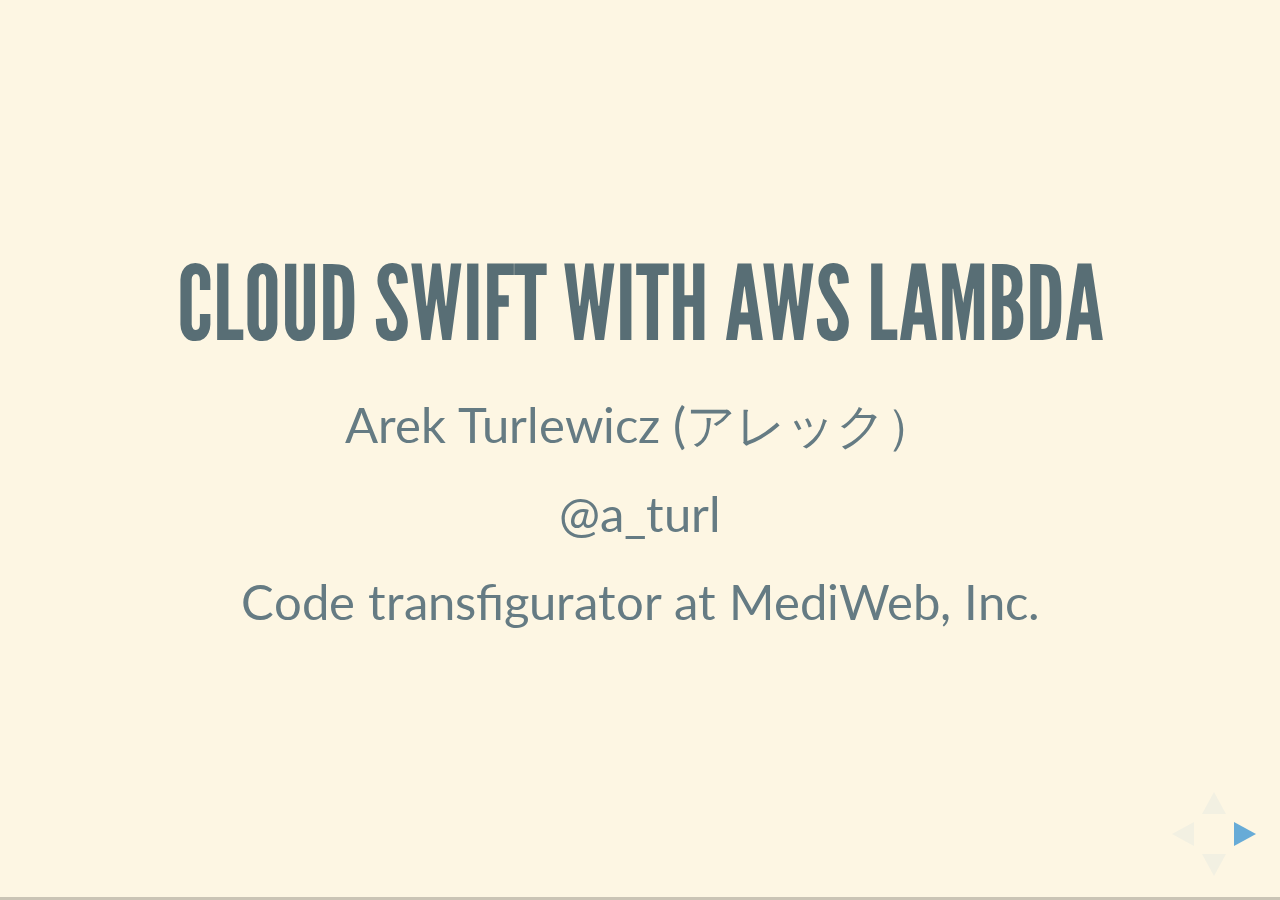
<file: slides/index.html>
<!doctype html>
<html>
	<head>
		<meta charset="utf-8">
		<meta name="viewport" content="width=device-width, initial-scale=1.0, maximum-scale=1.0, user-scalable=no">

		<title>reveal.js</title>

		<link rel="stylesheet" href="css/reveal.css">
		<link rel="stylesheet" href="css/theme/solarized.css">

		<!-- Theme used for syntax highlighting of code -->
		<link rel="stylesheet" href="lib/css/solarized-dark.css">

		<!-- Printing and PDF exports -->
		<script>
			var link = document.createElement( 'link' );
			link.rel = 'stylesheet';
			link.type = 'text/css';
			link.href = window.location.search.match( /print-pdf/gi ) ? 'css/print/pdf.css' : 'css/print/paper.css';
			document.getElementsByTagName( 'head' )[0].appendChild( link );
		</script>
	</head>
	<body>
		<div class="reveal">
      <div class="slides">
        <section data-markdown="slides/cloud-swift-with-aws.md"
        data-separator="^\n---\n"
        data-separator-vertical="^\n--\n"
        data-separator-notes="^Note:">
      </section>
      </slides>
		</div>

		<script src="lib/js/head.min.js"></script>
		<script src="js/reveal.js"></script>
    <script>
			// More info https://github.com/hakimel/reveal.js#configuration
			Reveal.initialize({
				history: true,
        viewDistance: 2,

				// More info https://github.com/hakimel/reveal.js#dependencies
				dependencies: [
					{ src: 'plugin/markdown/marked.js' },
					{ src: 'plugin/markdown/markdown.js' },
					{ src: 'plugin/notes/notes.js', async: true },
					{ src: 'plugin/highlight/highlight.js', async: true, callback: function() { hljs.initHighlightingOnLoad(); } }
				]
			});
		</script>
	</body>
</html>
</file>
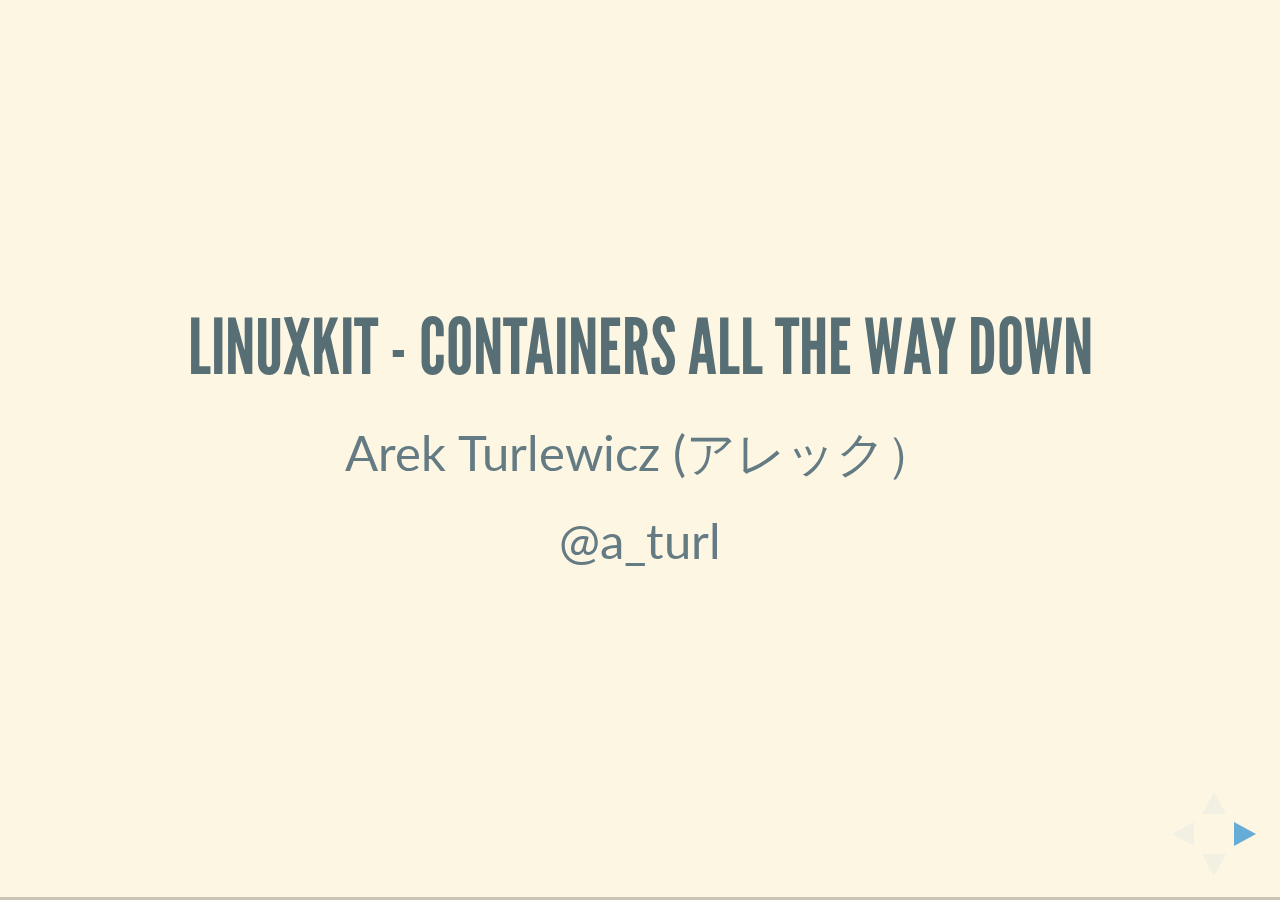
<file: slides/linuxkit.html>
<!doctype html>
<html>
	<head>
		<meta charset="utf-8">
		<meta name="viewport" content="width=device-width, initial-scale=1.0, maximum-scale=1.0, user-scalable=no">

		<title>reveal.js</title>

		<link rel="stylesheet" href="css/reveal.css">
		<link rel="stylesheet" href="css/theme/solarized.css">

		<!-- Theme used for syntax highlighting of code -->
		<link rel="stylesheet" href="lib/css/solarized-dark.css">

		<!-- Printing and PDF exports -->
		<script>
			var link = document.createElement( 'link' );
			link.rel = 'stylesheet';
			link.type = 'text/css';
			link.href = window.location.search.match( /print-pdf/gi ) ? 'css/print/pdf.css' : 'css/print/paper.css';
			document.getElementsByTagName( 'head' )[0].appendChild( link );
		</script>
	</head>
	<body>
		<div class="reveal">
      <div class="slides">
        <section data-markdown="linuxkit/main.md"
        data-separator="^\n---\n"
        data-separator-vertical="^\n--\n"
        data-separator-notes="^Note:">
      </section>
      </slides>
		</div>

		<script src="lib/js/head.min.js"></script>
		<script src="js/reveal.js"></script>
    <script>
			// More info https://github.com/hakimel/reveal.js#configuration
			Reveal.initialize({
				history: true,
        viewDistance: 2,

				// More info https://github.com/hakimel/reveal.js#dependencies
				dependencies: [
					{ src: 'plugin/markdown/marked.js' },
					{ src: 'plugin/markdown/markdown.js' },
					{ src: 'plugin/notes/notes.js', async: true },
					{ src: 'plugin/highlight/highlight.js', async: true, callback: function() { hljs.initHighlightingOnLoad(); } }
				]
			});
		</script>
	</body>
</html>
</file>
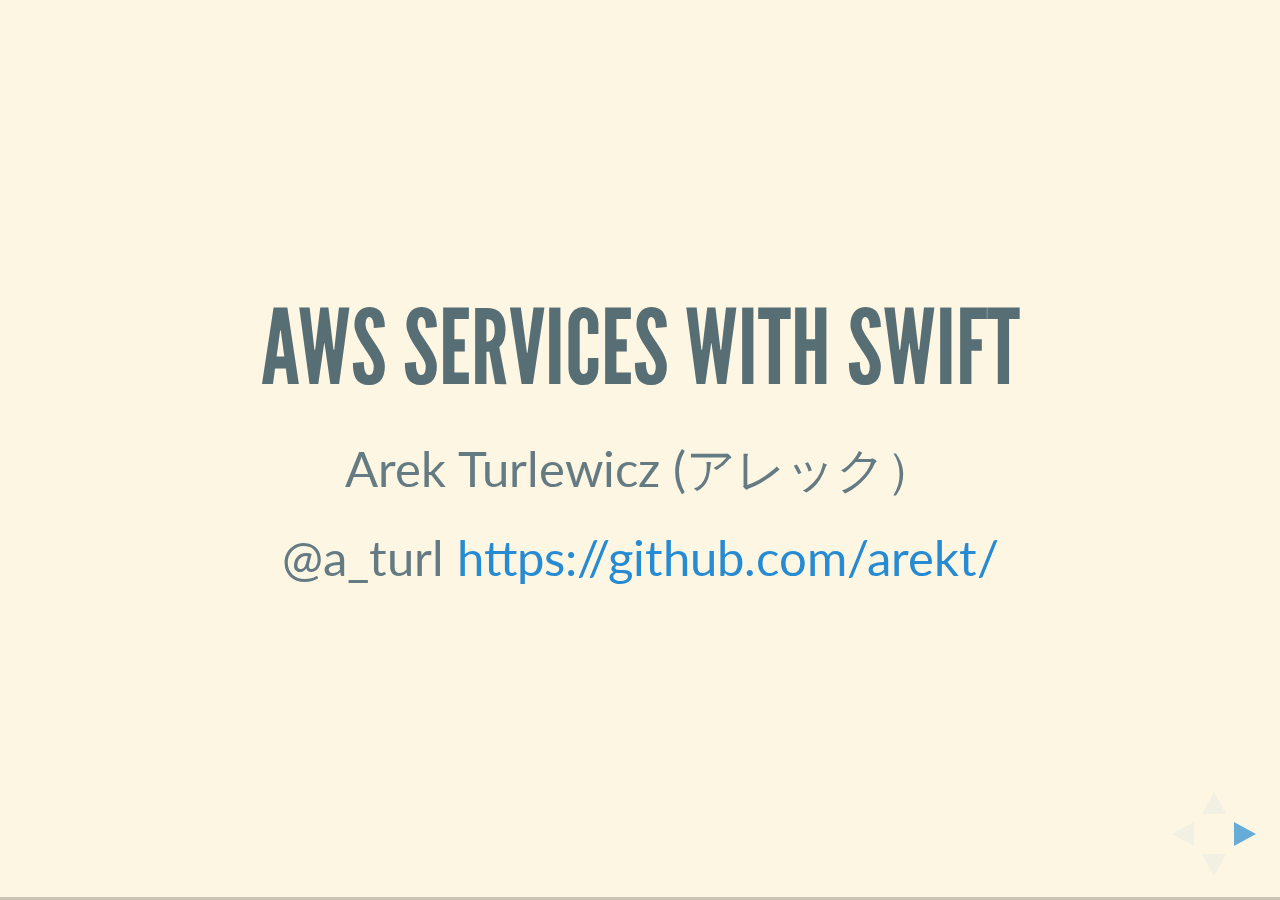
<file: slides/swift-with-aws-services.html>
<!doctype html>
<html>
	<head>
		<meta charset="utf-8">
		<meta name="viewport" content="width=device-width, initial-scale=1.0, maximum-scale=1.0, user-scalable=no">

		<title>reveal.js</title>

		<link rel="stylesheet" href="css/reveal.css">
		<link rel="stylesheet" href="css/theme/solarized.css">

		<!-- Theme used for syntax highlighting of code -->
		<link rel="stylesheet" href="lib/css/solarized-dark.css">

		<!-- Printing and PDF exports -->
		<script>
			var link = document.createElement( 'link' );
			link.rel = 'stylesheet';
			link.type = 'text/css';
			link.href = window.location.search.match( /print-pdf/gi ) ? 'css/print/pdf.css' : 'css/print/paper.css';
			document.getElementsByTagName( 'head' )[0].appendChild( link );
		</script>
	</head>
	<body>
		<div class="reveal">
      <div class="slides">
        <section data-markdown="slides/aws-services-with-swift.md"
        data-separator="^\n---\n"
        data-separator-vertical="^\n--\n"
        data-separator-notes="^Note:">
      </section>
      </slides>
		</div>

		<script src="lib/js/head.min.js"></script>
		<script src="js/reveal.js"></script>
    <script>
			// More info https://github.com/hakimel/reveal.js#configuration
			Reveal.initialize({
				history: true,
        viewDistance: 2,

				// More info https://github.com/hakimel/reveal.js#dependencies
				dependencies: [
					{ src: 'plugin/markdown/marked.js' },
					{ src: 'plugin/markdown/markdown.js' },
					{ src: 'plugin/notes/notes.js', async: true },
					{ src: 'plugin/highlight/highlight.js', async: true, callback: function() { hljs.initHighlightingOnLoad(); } }
				]
			});
		</script>
	</body>
</html>
</file>
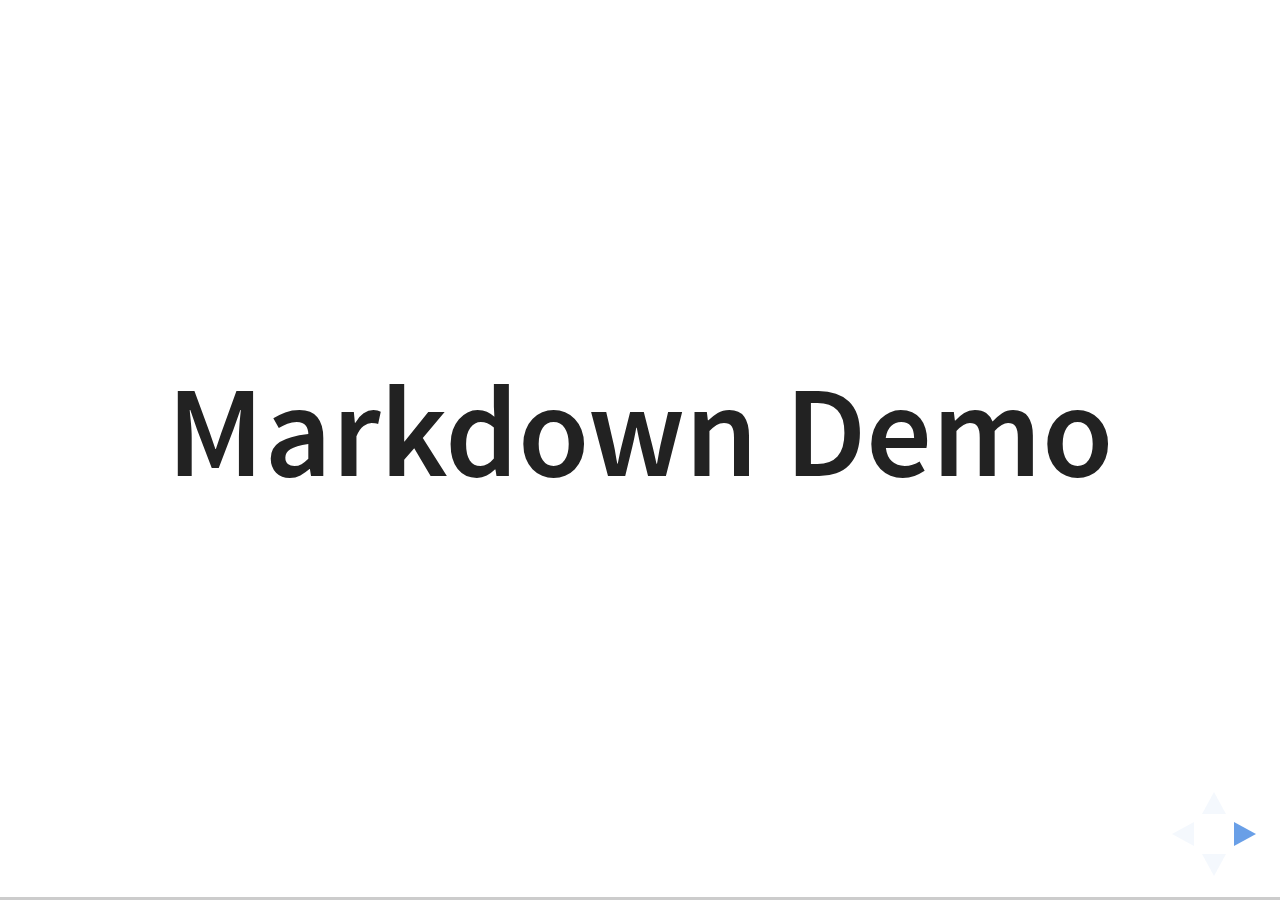
<file: slides/plugin/markdown/example.html>
<!doctype html>
<html lang="en">

	<head>
		<meta charset="utf-8">

		<title>reveal.js - Markdown Demo</title>

		<link rel="stylesheet" href="../../css/reveal.css">
		<link rel="stylesheet" href="../../css/theme/white.css" id="theme">
    <link rel="stylesheet" href="../../lib/css/zenburn.css">
	</head>

	<body>

		<div class="reveal">

			<div class="slides">

                <!-- Use external markdown resource, separate slides by three newlines; vertical slides by two newlines -->
                <section data-markdown="example.md" data-separator="^\n\n\n" data-separator-vertical="^\n\n"></section>

                <!-- Slides are separated by three dashes (quick 'n dirty regular expression) -->
                <section data-markdown data-separator="---">
                    <script type="text/template">
                        ## Demo 1
                        Slide 1
                        ---
                        ## Demo 1
                        Slide 2
                        ---
                        ## Demo 1
                        Slide 3
                    </script>
                </section>

                <!-- Slides are separated by newline + three dashes + newline, vertical slides identical but two dashes -->
                <section data-markdown data-separator="^\n---\n$" data-separator-vertical="^\n--\n$">
                    <script type="text/template">
                        ## Demo 2
                        Slide 1.1

                        --

                        ## Demo 2
                        Slide 1.2

                        ---

                        ## Demo 2
                        Slide 2
                    </script>
                </section>

                <!-- No "extra" slides, since there are no separators defined (so they'll become horizontal rulers) -->
                <section data-markdown>
                    <script type="text/template">
                        A

                        ---

                        B

                        ---

                        C
                    </script>
                </section>

                <!-- Slide attributes -->
                <section data-markdown>
                    <script type="text/template">
                        <!-- .slide: data-background="#000000" -->
                        ## Slide attributes
                    </script>
                </section>

                <!-- Element attributes -->
                <section data-markdown>
                    <script type="text/template">
                        ## Element attributes
                        - Item 1 <!-- .element: class="fragment" data-fragment-index="2" -->
                        - Item 2 <!-- .element: class="fragment" data-fragment-index="1" -->
                    </script>
                </section>

                <!-- Code -->
                <section data-markdown>
                    <script type="text/template">
                        ```php
                        public function foo()
                        {
                            $foo = array(
                                'bar' => 'bar'
                            )
                        }
                        ```
                    </script>
                </section>

            </div>
		</div>

		<script src="../../lib/js/head.min.js"></script>
		<script src="../../js/reveal.js"></script>

		<script>

			Reveal.initialize({
				controls: true,
				progress: true,
				history: true,
				center: true,

				// Optional libraries used to extend on reveal.js
				dependencies: [
					{ src: '../../lib/js/classList.js', condition: function() { return !document.body.classList; } },
					{ src: 'marked.js', condition: function() { return !!document.querySelector( '[data-markdown]' ); } },
                    { src: 'markdown.js', condition: function() { return !!document.querySelector( '[data-markdown]' ); } },
                    { src: '../highlight/highlight.js', async: true, callback: function() { hljs.initHighlightingOnLoad(); } },
					{ src: '../notes/notes.js' }
				]
			});

		</script>

	</body>
</html>
</file>
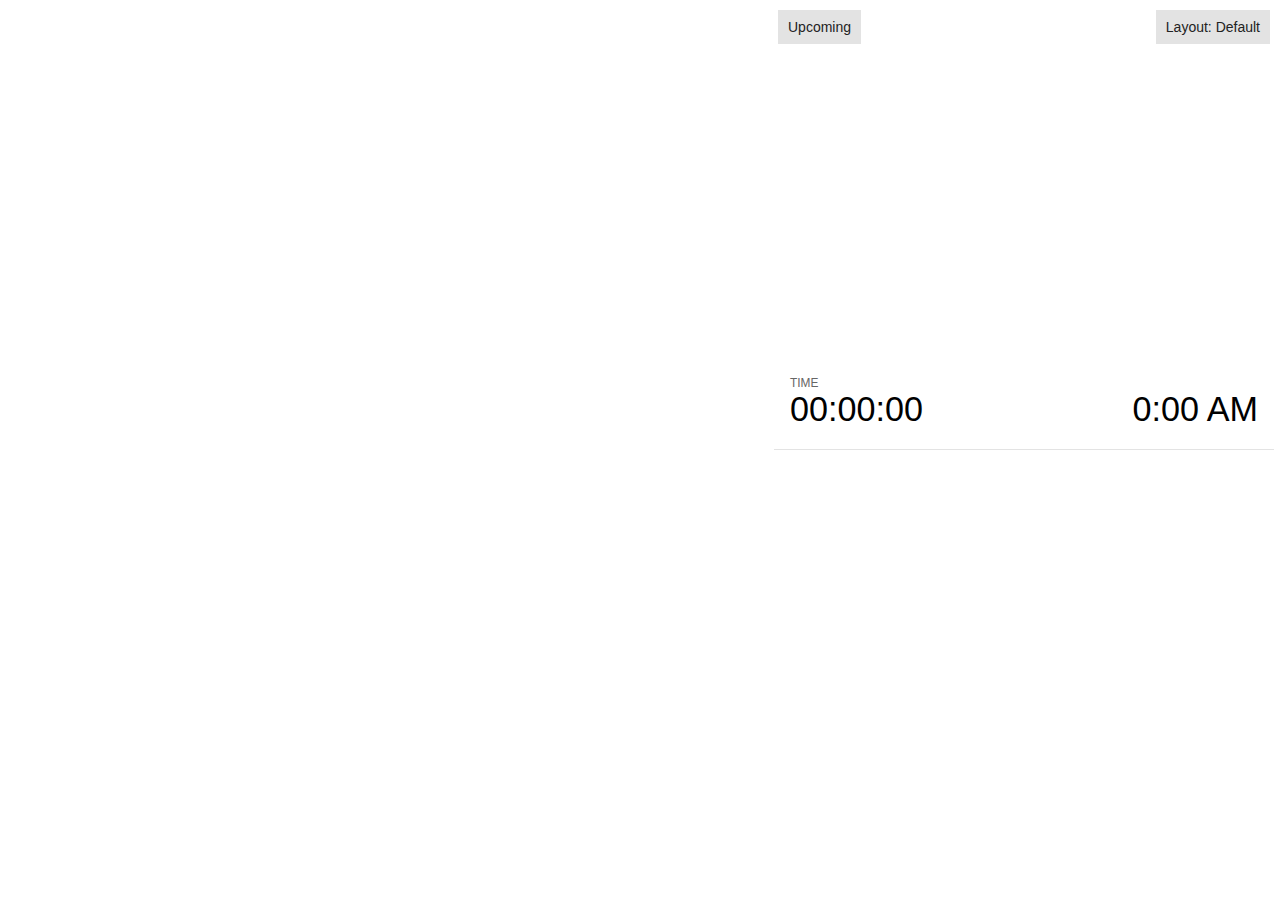
<file: slides/plugin/notes/notes.html>
<!doctype html>
<html lang="en">
	<head>
		<meta charset="utf-8">

		<title>reveal.js - Slide Notes</title>

		<style>
			body {
				font-family: Helvetica;
				font-size: 18px;
			}

			#current-slide,
			#upcoming-slide,
			#speaker-controls {
				padding: 6px;
				box-sizing: border-box;
				-moz-box-sizing: border-box;
			}

			#current-slide iframe,
			#upcoming-slide iframe {
				width: 100%;
				height: 100%;
				border: 1px solid #ddd;
			}

			#current-slide .label,
			#upcoming-slide .label {
				position: absolute;
				top: 10px;
				left: 10px;
				z-index: 2;
			}

			.overlay-element {
				height: 34px;
				line-height: 34px;
				padding: 0 10px;
				text-shadow: none;
				background: rgba( 220, 220, 220, 0.8 );
				color: #222;
				font-size: 14px;
			}

			.overlay-element.interactive:hover {
				background: rgba( 220, 220, 220, 1 );
			}

			#current-slide {
				position: absolute;
				width: 60%;
				height: 100%;
				top: 0;
				left: 0;
				padding-right: 0;
			}

			#upcoming-slide {
				position: absolute;
				width: 40%;
				height: 40%;
				right: 0;
				top: 0;
			}

			/* Speaker controls */
			#speaker-controls {
				position: absolute;
				top: 40%;
				right: 0;
				width: 40%;
				height: 60%;
				overflow: auto;
				font-size: 18px;
			}

				.speaker-controls-time.hidden,
				.speaker-controls-notes.hidden {
					display: none;
				}

				.speaker-controls-time .label,
				.speaker-controls-notes .label {
					text-transform: uppercase;
					font-weight: normal;
					font-size: 0.66em;
					color: #666;
					margin: 0;
				}

				.speaker-controls-time {
					border-bottom: 1px solid rgba( 200, 200, 200, 0.5 );
					margin-bottom: 10px;
					padding: 10px 16px;
					padding-bottom: 20px;
					cursor: pointer;
				}

				.speaker-controls-time .reset-button {
					opacity: 0;
					float: right;
					color: #666;
					text-decoration: none;
				}
				.speaker-controls-time:hover .reset-button {
					opacity: 1;
				}

				.speaker-controls-time .timer,
				.speaker-controls-time .clock {
					width: 50%;
					font-size: 1.9em;
				}

				.speaker-controls-time .timer {
					float: left;
				}

				.speaker-controls-time .clock {
					float: right;
					text-align: right;
				}

				.speaker-controls-time span.mute {
					color: #bbb;
				}

				.speaker-controls-notes {
					padding: 10px 16px;
				}

				.speaker-controls-notes .value {
					margin-top: 5px;
					line-height: 1.4;
					font-size: 1.2em;
				}

			/* Layout selector */
			#speaker-layout {
				position: absolute;
				top: 10px;
				right: 10px;
				color: #222;
				z-index: 10;
			}
				#speaker-layout select {
					position: absolute;
					width: 100%;
					height: 100%;
					top: 0;
					left: 0;
					border: 0;
					box-shadow: 0;
					cursor: pointer;
					opacity: 0;

					font-size: 1em;
					background-color: transparent;

					-moz-appearance: none;
					-webkit-appearance: none;
					-webkit-tap-highlight-color: rgba(0, 0, 0, 0);
				}

				#speaker-layout select:focus {
					outline: none;
					box-shadow: none;
				}

			.clear {
				clear: both;
			}

			/* Speaker layout: Wide */
			body[data-speaker-layout="wide"] #current-slide,
			body[data-speaker-layout="wide"] #upcoming-slide {
				width: 50%;
				height: 45%;
				padding: 6px;
			}

			body[data-speaker-layout="wide"] #current-slide {
				top: 0;
				left: 0;
			}

			body[data-speaker-layout="wide"] #upcoming-slide {
				top: 0;
				left: 50%;
			}

			body[data-speaker-layout="wide"] #speaker-controls {
				top: 45%;
				left: 0;
				width: 100%;
				height: 50%;
				font-size: 1.25em;
			}

			/* Speaker layout: Tall */
			body[data-speaker-layout="tall"] #current-slide,
			body[data-speaker-layout="tall"] #upcoming-slide {
				width: 45%;
				height: 50%;
				padding: 6px;
			}

			body[data-speaker-layout="tall"] #current-slide {
				top: 0;
				left: 0;
			}

			body[data-speaker-layout="tall"] #upcoming-slide {
				top: 50%;
				left: 0;
			}

			body[data-speaker-layout="tall"] #speaker-controls {
				padding-top: 40px;
				top: 0;
				left: 45%;
				width: 55%;
				height: 100%;
				font-size: 1.25em;
			}

			/* Speaker layout: Notes only */
			body[data-speaker-layout="notes-only"] #current-slide,
			body[data-speaker-layout="notes-only"] #upcoming-slide {
				display: none;
			}

			body[data-speaker-layout="notes-only"] #speaker-controls {
				padding-top: 40px;
				top: 0;
				left: 0;
				width: 100%;
				height: 100%;
				font-size: 1.25em;
			}

			@media screen and (max-width: 1080px) {
				body[data-speaker-layout="default"] #speaker-controls {
					font-size: 16px;
				}
			}

			@media screen and (max-width: 900px) {
				body[data-speaker-layout="default"] #speaker-controls {
					font-size: 14px;
				}
			}

			@media screen and (max-width: 800px) {
				body[data-speaker-layout="default"] #speaker-controls {
					font-size: 12px;
				}
			}

		</style>
	</head>

	<body>

		<div id="current-slide"></div>
		<div id="upcoming-slide"><span class="overlay-element label">Upcoming</span></div>
		<div id="speaker-controls">
			<div class="speaker-controls-time">
				<h4 class="label">Time <span class="reset-button">Click to Reset</span></h4>
				<div class="clock">
					<span class="clock-value">0:00 AM</span>
				</div>
				<div class="timer">
					<span class="hours-value">00</span><span class="minutes-value">:00</span><span class="seconds-value">:00</span>
				</div>
				<div class="clear"></div>
			</div>

			<div class="speaker-controls-notes hidden">
				<h4 class="label">Notes</h4>
				<div class="value"></div>
			</div>
		</div>
		<div id="speaker-layout" class="overlay-element interactive">
			<span class="speaker-layout-label"></span>
			<select class="speaker-layout-dropdown"></select>
		</div>

		<script src="../../plugin/markdown/marked.js"></script>
		<script>

			(function() {

				var notes,
					notesValue,
					currentState,
					currentSlide,
					upcomingSlide,
					layoutLabel,
					layoutDropdown,
					connected = false;

				var SPEAKER_LAYOUTS = {
					'default': 'Default',
					'wide': 'Wide',
					'tall': 'Tall',
					'notes-only': 'Notes only'
				};

				setupLayout();

				window.addEventListener( 'message', function( event ) {

					var data = JSON.parse( event.data );

					// The overview mode is only useful to the reveal.js instance
					// where navigation occurs so we don't sync it
					if( data.state ) delete data.state.overview;

					// Messages sent by the notes plugin inside of the main window
					if( data && data.namespace === 'reveal-notes' ) {
						if( data.type === 'connect' ) {
							handleConnectMessage( data );
						}
						else if( data.type === 'state' ) {
							handleStateMessage( data );
						}
					}
					// Messages sent by the reveal.js inside of the current slide preview
					else if( data && data.namespace === 'reveal' ) {
						if( /ready/.test( data.eventName ) ) {
							// Send a message back to notify that the handshake is complete
							window.opener.postMessage( JSON.stringify({ namespace: 'reveal-notes', type: 'connected'} ), '*' );
						}
						else if( /slidechanged|fragmentshown|fragmenthidden|paused|resumed/.test( data.eventName ) && currentState !== JSON.stringify( data.state ) ) {

							window.opener.postMessage( JSON.stringify({ method: 'setState', args: [ data.state ]} ), '*' );

						}
					}

				} );

				/**
				 * Called when the main window is trying to establish a
				 * connection.
				 */
				function handleConnectMessage( data ) {

					if( connected === false ) {
						connected = true;

						setupIframes( data );
						setupKeyboard();
						setupNotes();
						setupTimer();
					}

				}

				/**
				 * Called when the main window sends an updated state.
				 */
				function handleStateMessage( data ) {

					// Store the most recently set state to avoid circular loops
					// applying the same state
					currentState = JSON.stringify( data.state );

					// No need for updating the notes in case of fragment changes
					if ( data.notes ) {
						notes.classList.remove( 'hidden' );
						notesValue.style.whiteSpace = data.whitespace;
						if( data.markdown ) {
							notesValue.innerHTML = marked( data.notes );
						}
						else {
							notesValue.innerHTML = data.notes;
						}
					}
					else {
						notes.classList.add( 'hidden' );
					}

					// Update the note slides
					currentSlide.contentWindow.postMessage( JSON.stringify({ method: 'setState', args: [ data.state ] }), '*' );
					upcomingSlide.contentWindow.postMessage( JSON.stringify({ method: 'setState', args: [ data.state ] }), '*' );
					upcomingSlide.contentWindow.postMessage( JSON.stringify({ method: 'next' }), '*' );

				}

				// Limit to max one state update per X ms
				handleStateMessage = debounce( handleStateMessage, 200 );

				/**
				 * Forward keyboard events to the current slide window.
				 * This enables keyboard events to work even if focus
				 * isn't set on the current slide iframe.
				 */
				function setupKeyboard() {

					document.addEventListener( 'keydown', function( event ) {
						currentSlide.contentWindow.postMessage( JSON.stringify({ method: 'triggerKey', args: [ event.keyCode ] }), '*' );
					} );

				}

				/**
				 * Creates the preview iframes.
				 */
				function setupIframes( data ) {

					var params = [
						'receiver',
						'progress=false',
						'history=false',
						'transition=none',
						'autoSlide=0',
						'backgroundTransition=none'
					].join( '&' );

					var urlSeparator = /\?/.test(data.url) ? '&' : '?';
					var hash = '#/' + data.state.indexh + '/' + data.state.indexv;
					var currentURL = data.url + urlSeparator + params + '&postMessageEvents=true' + hash;
					var upcomingURL = data.url + urlSeparator + params + '&controls=false' + hash;

					currentSlide = document.createElement( 'iframe' );
					currentSlide.setAttribute( 'width', 1280 );
					currentSlide.setAttribute( 'height', 1024 );
					currentSlide.setAttribute( 'src', currentURL );
					document.querySelector( '#current-slide' ).appendChild( currentSlide );

					upcomingSlide = document.createElement( 'iframe' );
					upcomingSlide.setAttribute( 'width', 640 );
					upcomingSlide.setAttribute( 'height', 512 );
					upcomingSlide.setAttribute( 'src', upcomingURL );
					document.querySelector( '#upcoming-slide' ).appendChild( upcomingSlide );

				}

				/**
				 * Setup the notes UI.
				 */
				function setupNotes() {

					notes = document.querySelector( '.speaker-controls-notes' );
					notesValue = document.querySelector( '.speaker-controls-notes .value' );

				}

				/**
				 * Create the timer and clock and start updating them
				 * at an interval.
				 */
				function setupTimer() {

					var start = new Date(),
						timeEl = document.querySelector( '.speaker-controls-time' ),
						clockEl = timeEl.querySelector( '.clock-value' ),
						hoursEl = timeEl.querySelector( '.hours-value' ),
						minutesEl = timeEl.querySelector( '.minutes-value' ),
						secondsEl = timeEl.querySelector( '.seconds-value' );

					function _updateTimer() {

						var diff, hours, minutes, seconds,
							now = new Date();

						diff = now.getTime() - start.getTime();
						hours = Math.floor( diff / ( 1000 * 60 * 60 ) );
						minutes = Math.floor( ( diff / ( 1000 * 60 ) ) % 60 );
						seconds = Math.floor( ( diff / 1000 ) % 60 );

						clockEl.innerHTML = now.toLocaleTimeString( 'en-US', { hour12: true, hour: '2-digit', minute:'2-digit' } );
						hoursEl.innerHTML = zeroPadInteger( hours );
						hoursEl.className = hours > 0 ? '' : 'mute';
						minutesEl.innerHTML = ':' + zeroPadInteger( minutes );
						minutesEl.className = minutes > 0 ? '' : 'mute';
						secondsEl.innerHTML = ':' + zeroPadInteger( seconds );

					}

					// Update once directly
					_updateTimer();

					// Then update every second
					setInterval( _updateTimer, 1000 );

					timeEl.addEventListener( 'click', function() {
						start = new Date();
						_updateTimer();
						return false;
					} );

				}

				/**
				 * Sets up the speaker view layout and layout selector.
				 */
				function setupLayout() {

					layoutDropdown = document.querySelector( '.speaker-layout-dropdown' );
					layoutLabel = document.querySelector( '.speaker-layout-label' );

					// Render the list of available layouts
					for( var id in SPEAKER_LAYOUTS ) {
						var option = document.createElement( 'option' );
						option.setAttribute( 'value', id );
						option.textContent = SPEAKER_LAYOUTS[ id ];
						layoutDropdown.appendChild( option );
					}

					// Monitor the dropdown for changes
					layoutDropdown.addEventListener( 'change', function( event ) {

						setLayout( layoutDropdown.value );

					}, false );

					// Restore any currently persisted layout
					setLayout( getLayout() );

				}

				/**
				 * Sets a new speaker view layout. The layout is persisted
				 * in local storage.
				 */
				function setLayout( value ) {

					var title = SPEAKER_LAYOUTS[ value ];

					layoutLabel.innerHTML = 'Layout' + ( title ? ( ': ' + title ) : '' );
					layoutDropdown.value = value;

					document.body.setAttribute( 'data-speaker-layout', value );

					// Persist locally
					if( window.localStorage ) {
						window.localStorage.setItem( 'reveal-speaker-layout', value );
					}

				}

				/**
				 * Returns the ID of the most recently set speaker layout
				 * or our default layout if none has been set.
				 */
				function getLayout() {

					if( window.localStorage ) {
						var layout = window.localStorage.getItem( 'reveal-speaker-layout' );
						if( layout ) {
							return layout;
						}
					}

					// Default to the first record in the layouts hash
					for( var id in SPEAKER_LAYOUTS ) {
						return id;
					}

				}

				function zeroPadInteger( num ) {

					var str = '00' + parseInt( num );
					return str.substring( str.length - 2 );

				}

				/**
				 * Limits the frequency at which a function can be called.
				 */
				function debounce( fn, ms ) {

					var lastTime = 0,
						timeout;

					return function() {

						var args = arguments;
						var context = this;

						clearTimeout( timeout );

						var timeSinceLastCall = Date.now() - lastTime;
						if( timeSinceLastCall > ms ) {
							fn.apply( context, args );
							lastTime = Date.now();
						}
						else {
							timeout = setTimeout( function() {
								fn.apply( context, args );
								lastTime = Date.now();
							}, ms - timeSinceLastCall );
						}

					}

				}

			})();

		</script>
	</body>
</html>
</file>
<file: slides/css/theme/solarized.css>
/**
 * Solarized Light theme for reveal.js.
 * Author: Achim Staebler
 */
@import url(../../lib/font/league-gothic/league-gothic.css);
@import url(https://fonts.googleapis.com/css?family=Lato:400,700,400italic,700italic);
/**
 * Solarized colors by Ethan Schoonover
 */
html * {
  color-profile: sRGB;
  rendering-intent: auto; }

/*********************************************
 * GLOBAL STYLES
 *********************************************/
body {
  background: #fdf6e3;
  background-color: #fdf6e3; }

.reveal {
  font-family: "Lato", sans-serif;
  font-size: 40px;
  font-weight: normal;
  color: #657b83; }

::selection {
  color: #fff;
  background: #d33682;
  text-shadow: none; }

::-moz-selection {
  color: #fff;
  background: #d33682;
  text-shadow: none; }

.reveal .slides > section,
.reveal .slides > section > section {
  line-height: 1.3;
  font-weight: inherit; }

/*********************************************
 * HEADERS
 *********************************************/
.reveal h1,
.reveal h2,
.reveal h3,
.reveal h4,
.reveal h5,
.reveal h6 {
  margin: 0 0 20px 0;
  color: #586e75;
  font-family: "League Gothic", Impact, sans-serif;
  font-weight: normal;
  line-height: 1.2;
  letter-spacing: normal;
  text-transform: uppercase;
  text-shadow: none;
  word-wrap: break-word; }

.reveal h1 {
  font-size: 3.77em; }

.reveal h2 {
  font-size: 2.11em; }

.reveal h3 {
  font-size: 1.55em; }

.reveal h4 {
  font-size: 1em; }

.reveal h1 {
  text-shadow: none; }

/*********************************************
 * OTHER
 *********************************************/
.reveal p {
  margin: 20px 0;
  line-height: 1.3; }

/* Ensure certain elements are never larger than the slide itself */
.reveal img,
.reveal video,
.reveal iframe {
  max-width: 95%;
  max-height: 95%; }

.reveal strong,
.reveal b {
  font-weight: bold; }

.reveal em {
  font-style: italic; }

.reveal ol,
.reveal dl,
.reveal ul {
  display: inline-block;
  text-align: left;
  margin: 0 0 0 1em; }

.reveal ol {
  list-style-type: decimal; }

.reveal ul {
  list-style-type: disc; }

.reveal ul ul {
  list-style-type: square; }

.reveal ul ul ul {
  list-style-type: circle; }

.reveal ul ul,
.reveal ul ol,
.reveal ol ol,
.reveal ol ul {
  display: block;
  margin-left: 40px; }

.reveal dt {
  font-weight: bold; }

.reveal dd {
  margin-left: 40px; }

.reveal q,
.reveal blockquote {
  quotes: none; }

.reveal blockquote {
  display: block;
  position: relative;
  width: 70%;
  margin: 20px auto;
  padding: 5px;
  font-style: italic;
  background: rgba(255, 255, 255, 0.05);
  box-shadow: 0px 0px 2px rgba(0, 0, 0, 0.2); }

.reveal blockquote p:first-child,
.reveal blockquote p:last-child {
  display: inline-block; }

.reveal q {
  font-style: italic; }

.reveal pre {
  display: block;
  position: relative;
  width: 90%;
  margin: 20px auto;
  text-align: left;
  font-size: 0.55em;
  font-family: monospace;
  line-height: 1.2em;
  word-wrap: break-word;
  box-shadow: 0px 0px 6px rgba(0, 0, 0, 0.3); }

.reveal code {
  font-family: monospace; }

.reveal pre code {
  display: block;
  padding: 5px;
  overflow: auto;
  max-height: 400px;
  word-wrap: normal; }

.reveal table {
  margin: auto;
  border-collapse: collapse;
  border-spacing: 0; }

.reveal table th {
  font-weight: bold; }

.reveal table th,
.reveal table td {
  text-align: left;
  padding: 0.2em 0.5em 0.2em 0.5em;
  border-bottom: 1px solid; }

.reveal table th[align="center"],
.reveal table td[align="center"] {
  text-align: center; }

.reveal table th[align="right"],
.reveal table td[align="right"] {
  text-align: right; }

.reveal table tbody tr:last-child th,
.reveal table tbody tr:last-child td {
  border-bottom: none; }

.reveal sup {
  vertical-align: super; }

.reveal sub {
  vertical-align: sub; }

.reveal small {
  display: inline-block;
  font-size: 0.6em;
  line-height: 1.2em;
  vertical-align: top; }

.reveal small * {
  vertical-align: top; }

/*********************************************
 * LINKS
 *********************************************/
.reveal a {
  color: #268bd2;
  text-decoration: none;
  -webkit-transition: color .15s ease;
  -moz-transition: color .15s ease;
  transition: color .15s ease; }

.reveal a:hover {
  color: #78b9e6;
  text-shadow: none;
  border: none; }

.reveal .roll span:after {
  color: #fff;
  background: #1a6091; }

/*********************************************
 * IMAGES
 *********************************************/
.reveal section img {
  margin: 15px 0px;
  background: rgba(255, 255, 255, 0.12);
  border: 4px solid #657b83;
  box-shadow: 0 0 10px rgba(0, 0, 0, 0.15); }

.reveal section img.plain {
  border: 0;
  box-shadow: none; }

.reveal a img {
  -webkit-transition: all .15s linear;
  -moz-transition: all .15s linear;
  transition: all .15s linear; }

.reveal a:hover img {
  background: rgba(255, 255, 255, 0.2);
  border-color: #268bd2;
  box-shadow: 0 0 20px rgba(0, 0, 0, 0.55); }

/*********************************************
 * NAVIGATION CONTROLS
 *********************************************/
.reveal .controls .navigate-left,
.reveal .controls .navigate-left.enabled {
  border-right-color: #268bd2; }

.reveal .controls .navigate-right,
.reveal .controls .navigate-right.enabled {
  border-left-color: #268bd2; }

.reveal .controls .navigate-up,
.reveal .controls .navigate-up.enabled {
  border-bottom-color: #268bd2; }

.reveal .controls .navigate-down,
.reveal .controls .navigate-down.enabled {
  border-top-color: #268bd2; }

.reveal .controls .navigate-left.enabled:hover {
  border-right-color: #78b9e6; }

.reveal .controls .navigate-right.enabled:hover {
  border-left-color: #78b9e6; }

.reveal .controls .navigate-up.enabled:hover {
  border-bottom-color: #78b9e6; }

.reveal .controls .navigate-down.enabled:hover {
  border-top-color: #78b9e6; }

/*********************************************
 * PROGRESS BAR
 *********************************************/
.reveal .progress {
  background: rgba(0, 0, 0, 0.2); }

.reveal .progress span {
  background: #268bd2;
  -webkit-transition: width 800ms cubic-bezier(0.26, 0.86, 0.44, 0.985);
  -moz-transition: width 800ms cubic-bezier(0.26, 0.86, 0.44, 0.985);
  transition: width 800ms cubic-bezier(0.26, 0.86, 0.44, 0.985); }
</file>
<file: slides/lib/css/solarized-dark.css>
/*

Orginal Style from ethanschoonover.com/solarized (c) Jeremy Hull <sourdrums@gmail.com>

*/

.hljs {
  display: block;
  overflow-x: auto;
  padding: 0.5em;
  background: #002b36;
  color: #839496;
}

.hljs-comment,
.hljs-quote {
  color: #586e75;
}

/* Solarized Green */
.hljs-keyword,
.hljs-selector-tag,
.hljs-addition {
  color: #859900;
}

/* Solarized Cyan */
.hljs-number,
.hljs-string,
.hljs-meta .hljs-meta-string,
.hljs-literal,
.hljs-doctag,
.hljs-regexp {
  color: #2aa198;
}

/* Solarized Blue */
.hljs-title,
.hljs-section,
.hljs-name,
.hljs-selector-id,
.hljs-selector-class {
  color: #268bd2;
}

/* Solarized Yellow */
.hljs-attribute,
.hljs-attr,
.hljs-variable,
.hljs-template-variable,
.hljs-class .hljs-title,
.hljs-type {
  color: #b58900;
}

/* Solarized Orange */
.hljs-symbol,
.hljs-bullet,
.hljs-subst,
.hljs-meta,
.hljs-meta .hljs-keyword,
.hljs-selector-attr,
.hljs-selector-pseudo,
.hljs-link {
  color: #cb4b16;
}

/* Solarized Red */
.hljs-built_in,
.hljs-deletion {
  color: #dc322f;
}

.hljs-formula {
  background: #073642;
}

.hljs-emphasis {
  font-style: italic;
}

.hljs-strong {
  font-weight: bold;
}
</file>
<file: slides/css/theme/white.css>
/**
 * White theme for reveal.js. This is the opposite of the 'black' theme.
 *
 * By Hakim El Hattab, http://hakim.se
 */
@import url(../../lib/font/source-sans-pro/source-sans-pro.css);
section.has-dark-background, section.has-dark-background h1, section.has-dark-background h2, section.has-dark-background h3, section.has-dark-background h4, section.has-dark-background h5, section.has-dark-background h6 {
  color: #fff; }

/*********************************************
 * GLOBAL STYLES
 *********************************************/
body {
  background: #fff;
  background-color: #fff; }

.reveal {
  font-family: "Source Sans Pro", Helvetica, sans-serif;
  font-size: 42px;
  font-weight: normal;
  color: #222; }

::selection {
  color: #fff;
  background: #98bdef;
  text-shadow: none; }

::-moz-selection {
  color: #fff;
  background: #98bdef;
  text-shadow: none; }

.reveal .slides > section,
.reveal .slides > section > section {
  line-height: 1.3;
  font-weight: inherit; }

/*********************************************
 * HEADERS
 *********************************************/
.reveal h1,
.reveal h2,
.reveal h3,
.reveal h4,
.reveal h5,
.reveal h6 {
  margin: 0 0 20px 0;
  color: #222;
  font-family: "Source Sans Pro", Helvetica, sans-serif;
  font-weight: 600;
  line-height: 1.2;
  letter-spacing: normal;
  text-shadow: none;
  word-wrap: break-word; }

.reveal h1 {
  font-size: 2.5em; }

.reveal h2 {
  font-size: 1.6em; }

.reveal h3 {
  font-size: 1.3em; }

.reveal h4 {
  font-size: 1em; }

.reveal h1 {
  text-shadow: none; }

/*********************************************
 * OTHER
 *********************************************/
.reveal p {
  margin: 20px 0;
  line-height: 1.3; }

/* Ensure certain elements are never larger than the slide itself */
.reveal img,
.reveal video,
.reveal iframe {
  max-width: 95%;
  max-height: 95%; }

.reveal strong,
.reveal b {
  font-weight: bold; }

.reveal em {
  font-style: italic; }

.reveal ol,
.reveal dl,
.reveal ul {
  display: inline-block;
  text-align: left;
  margin: 0 0 0 1em; }

.reveal ol {
  list-style-type: decimal; }

.reveal ul {
  list-style-type: disc; }

.reveal ul ul {
  list-style-type: square; }

.reveal ul ul ul {
  list-style-type: circle; }

.reveal ul ul,
.reveal ul ol,
.reveal ol ol,
.reveal ol ul {
  display: block;
  margin-left: 40px; }

.reveal dt {
  font-weight: bold; }

.reveal dd {
  margin-left: 40px; }

.reveal q,
.reveal blockquote {
  quotes: none; }

.reveal blockquote {
  display: block;
  position: relative;
  width: 70%;
  margin: 20px auto;
  padding: 5px;
  font-style: italic;
  background: rgba(255, 255, 255, 0.05);
  box-shadow: 0px 0px 2px rgba(0, 0, 0, 0.2); }

.reveal blockquote p:first-child,
.reveal blockquote p:last-child {
  display: inline-block; }

.reveal q {
  font-style: italic; }

.reveal pre {
  display: block;
  position: relative;
  width: 90%;
  margin: 20px auto;
  text-align: left;
  font-size: 0.55em;
  font-family: monospace;
  line-height: 1.2em;
  word-wrap: break-word;
  box-shadow: 0px 0px 6px rgba(0, 0, 0, 0.3); }

.reveal code {
  font-family: monospace; }

.reveal pre code {
  display: block;
  padding: 5px;
  overflow: auto;
  max-height: 400px;
  word-wrap: normal; }

.reveal table {
  margin: auto;
  border-collapse: collapse;
  border-spacing: 0; }

.reveal table th {
  font-weight: bold; }

.reveal table th,
.reveal table td {
  text-align: left;
  padding: 0.2em 0.5em 0.2em 0.5em;
  border-bottom: 1px solid; }

.reveal table th[align="center"],
.reveal table td[align="center"] {
  text-align: center; }

.reveal table th[align="right"],
.reveal table td[align="right"] {
  text-align: right; }

.reveal table tbody tr:last-child th,
.reveal table tbody tr:last-child td {
  border-bottom: none; }

.reveal sup {
  vertical-align: super; }

.reveal sub {
  vertical-align: sub; }

.reveal small {
  display: inline-block;
  font-size: 0.6em;
  line-height: 1.2em;
  vertical-align: top; }

.reveal small * {
  vertical-align: top; }

/*********************************************
 * LINKS
 *********************************************/
.reveal a {
  color: #2a76dd;
  text-decoration: none;
  -webkit-transition: color .15s ease;
  -moz-transition: color .15s ease;
  transition: color .15s ease; }

.reveal a:hover {
  color: #6ca0e8;
  text-shadow: none;
  border: none; }

.reveal .roll span:after {
  color: #fff;
  background: #1a53a1; }

/*********************************************
 * IMAGES
 *********************************************/
.reveal section img {
  margin: 15px 0px;
  background: rgba(255, 255, 255, 0.12);
  border: 4px solid #222;
  box-shadow: 0 0 10px rgba(0, 0, 0, 0.15); }

.reveal section img.plain {
  border: 0;
  box-shadow: none; }

.reveal a img {
  -webkit-transition: all .15s linear;
  -moz-transition: all .15s linear;
  transition: all .15s linear; }

.reveal a:hover img {
  background: rgba(255, 255, 255, 0.2);
  border-color: #2a76dd;
  box-shadow: 0 0 20px rgba(0, 0, 0, 0.55); }

/*********************************************
 * NAVIGATION CONTROLS
 *********************************************/
.reveal .controls .navigate-left,
.reveal .controls .navigate-left.enabled {
  border-right-color: #2a76dd; }

.reveal .controls .navigate-right,
.reveal .controls .navigate-right.enabled {
  border-left-color: #2a76dd; }

.reveal .controls .navigate-up,
.reveal .controls .navigate-up.enabled {
  border-bottom-color: #2a76dd; }

.reveal .controls .navigate-down,
.reveal .controls .navigate-down.enabled {
  border-top-color: #2a76dd; }

.reveal .controls .navigate-left.enabled:hover {
  border-right-color: #6ca0e8; }

.reveal .controls .navigate-right.enabled:hover {
  border-left-color: #6ca0e8; }

.reveal .controls .navigate-up.enabled:hover {
  border-bottom-color: #6ca0e8; }

.reveal .controls .navigate-down.enabled:hover {
  border-top-color: #6ca0e8; }

/*********************************************
 * PROGRESS BAR
 *********************************************/
.reveal .progress {
  background: rgba(0, 0, 0, 0.2); }

.reveal .progress span {
  background: #2a76dd;
  -webkit-transition: width 800ms cubic-bezier(0.26, 0.86, 0.44, 0.985);
  -moz-transition: width 800ms cubic-bezier(0.26, 0.86, 0.44, 0.985);
  transition: width 800ms cubic-bezier(0.26, 0.86, 0.44, 0.985); }
</file>
<file: slides/lib/css/zenburn.css>
/*

Zenburn style from voldmar.ru (c) Vladimir Epifanov <voldmar@voldmar.ru>
based on dark.css by Ivan Sagalaev

*/

.hljs {
  display: block;
  overflow-x: auto;
  padding: 0.5em;
  background: #3f3f3f;
  color: #dcdcdc;
}

.hljs-keyword,
.hljs-selector-tag,
.hljs-tag {
  color: #e3ceab;
}

.hljs-template-tag {
  color: #dcdcdc;
}

.hljs-number {
  color: #8cd0d3;
}

.hljs-variable,
.hljs-template-variable,
.hljs-attribute {
  color: #efdcbc;
}

.hljs-literal {
  color: #efefaf;
}

.hljs-subst {
  color: #8f8f8f;
}

.hljs-title,
.hljs-name,
.hljs-selector-id,
.hljs-selector-class,
.hljs-section,
.hljs-type {
  color: #efef8f;
}

.hljs-symbol,
.hljs-bullet,
.hljs-link {
  color: #dca3a3;
}

.hljs-deletion,
.hljs-string,
.hljs-built_in,
.hljs-builtin-name {
  color: #cc9393;
}

.hljs-addition,
.hljs-comment,
.hljs-quote,
.hljs-meta {
  color: #7f9f7f;
}


.hljs-emphasis {
  font-style: italic;
}

.hljs-strong {
  font-weight: bold;
}
</file>
